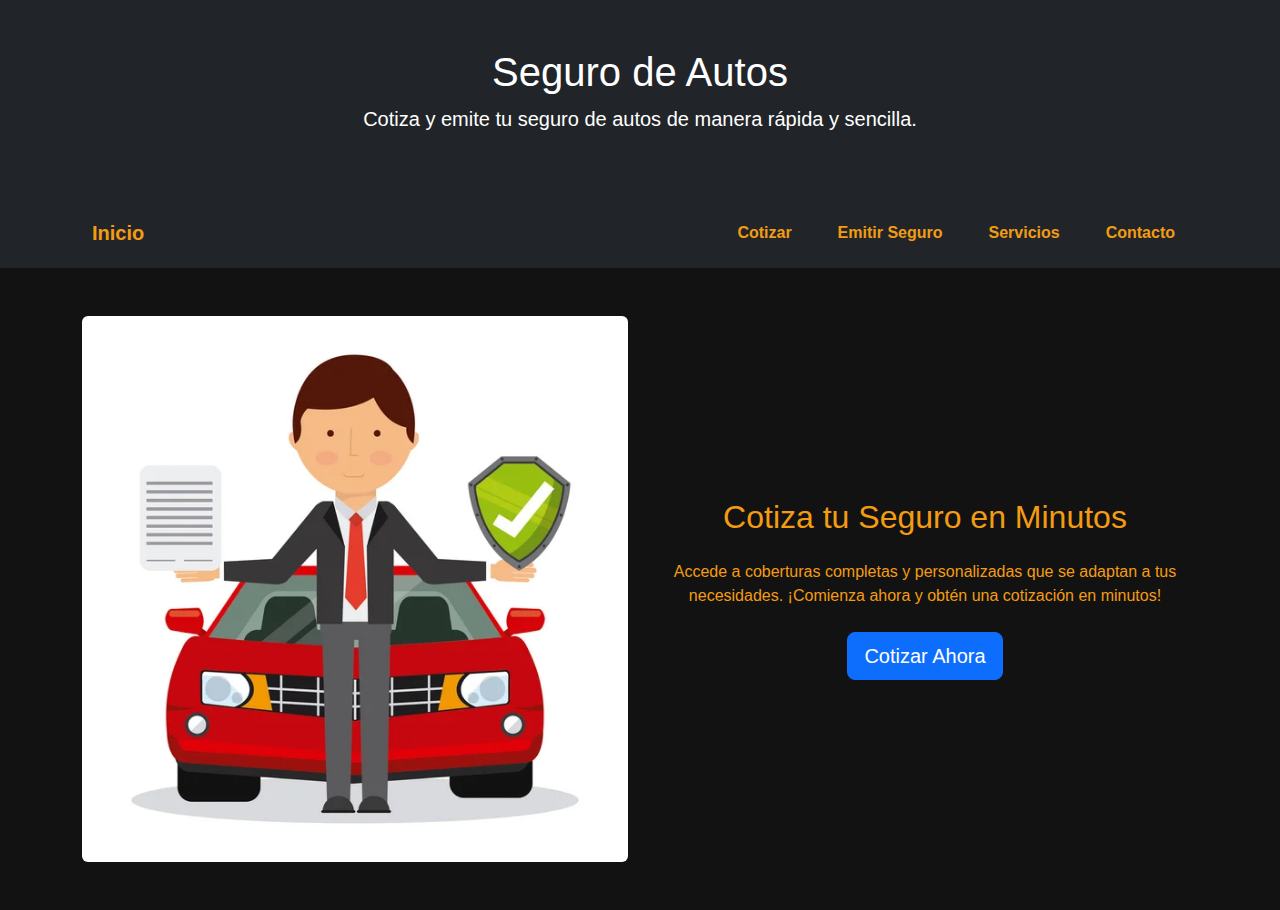
<file: index.html>
<!DOCTYPE html>
<html lang="es">
<head>
    <meta charset="UTF-8">
    <meta name="viewport" content="width=device-width, initial-scale=1.0">
    <title>Inicio - Seguro de Autos</title>
    <!-- Agregando Bootstrap -->
    <link rel="stylesheet" href="https://cdn.jsdelivr.net/npm/bootstrap@5.3.0/dist/css/bootstrap.min.css">
    <link rel="stylesheet" href="styles.css">
</head>
<body>
    <header class="bg-dark text-white text-center py-5">
        <h1>Seguro de Autos</h1>
        <p class="lead">Cotiza y emite tu seguro de autos de manera rápida y sencilla.</p>
    </header>
    <nav class="navbar navbar-expand-lg navbar-dark bg-dark">
        <div class="container">
            <a class="navbar-brand" href="index.html">Inicio</a>
            <button class="navbar-toggler" type="button" data-bs-toggle="collapse" data-bs-target="#navbarNav" aria-controls="navbarNav" aria-expanded="false" aria-label="Toggle navigation">
                <span class="navbar-toggler-icon"></span>
            </button>
            <div class="collapse navbar-collapse" id="navbarNav">
                <ul class="navbar-nav ms-auto">
                    <li class="nav-item"><a class="nav-link" href="cotizar.html">Cotizar</a></li>
                    <li class="nav-item"><a class="nav-link" href="emision.html">Emitir Seguro</a></li>
                    <li class="nav-item"><a class="nav-link" href="servicios.html">Servicios</a></li>
                    <li class="nav-item"><a class="nav-link" href="contacto.html">Contacto</a></li>
                </ul>
            </div>
        </div>
    </nav>
    <section class="container text-center my-5">
        <div class="row align-items-center">
            <div class="col-md-6">
                <img src="img/auto_principal.jpg" alt="Auto asegurado" class="img-fluid rounded">
            </div>
            <div class="col-md-6">
                <h2 class="mb-4">Cotiza tu Seguro en Minutos</h2>
                <p class="mb-4">Accede a coberturas completas y personalizadas que se adaptan a tus necesidades. ¡Comienza ahora y obtén una cotización en minutos!</p>
                <a href="cotizar.html" class="btn btn-primary btn-lg">Cotizar Ahora</a>
            </div>
        </div>
    </section>
    <!-- Agregando Bootstrap JS -->
    <script src="https://cdn.jsdelivr.net/npm/bootstrap@5.3.0/dist/js/bootstrap.bundle.min.js"></script>
</body>
</html>
</file>
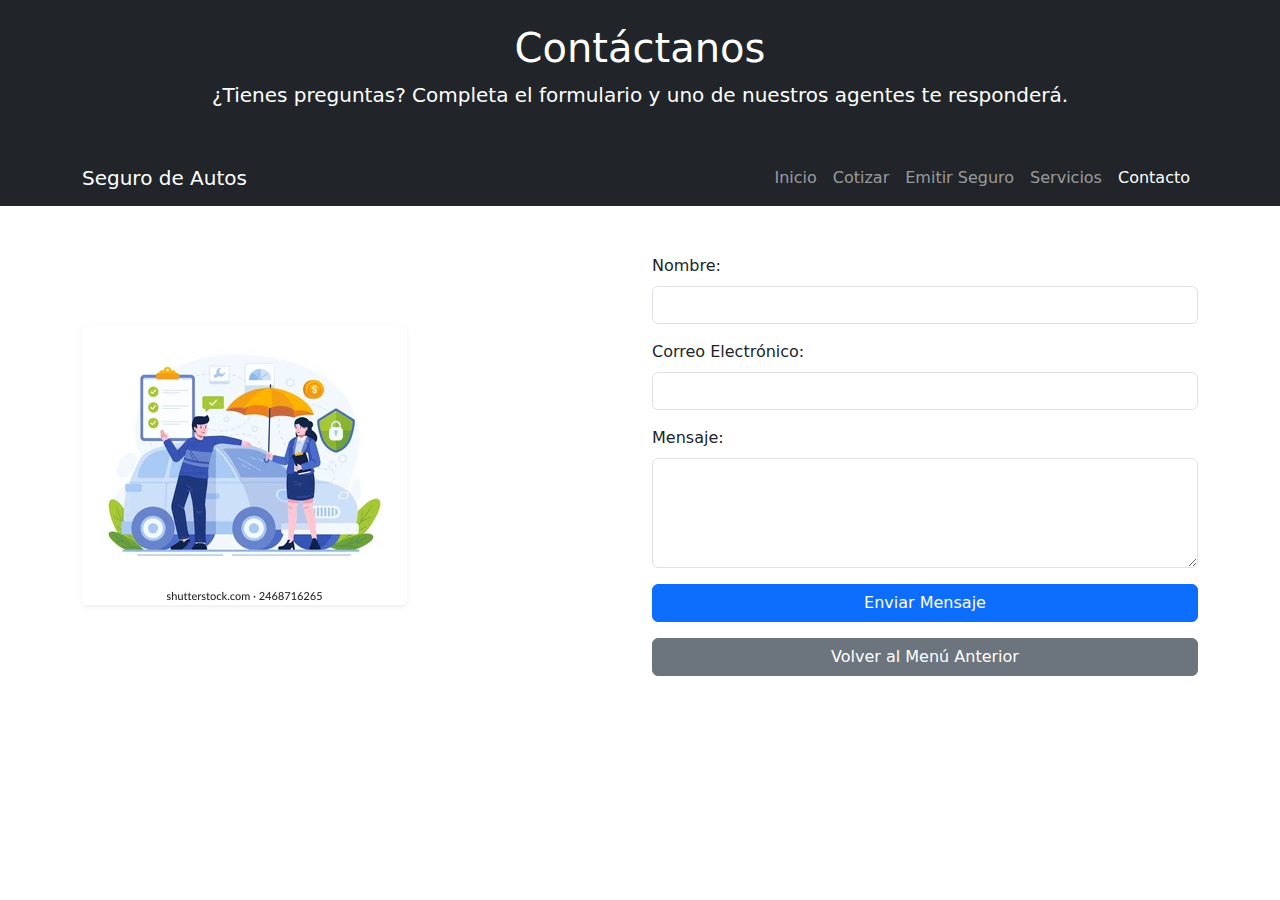
<file: contacto.html>
<!DOCTYPE html>
<html lang="es">
<head>
    <meta charset="UTF-8">
    <meta name="viewport" content="width=device-width, initial-scale=1.0">
    <title>Contacto - Seguro de Autos</title>
    <!-- Agregando Bootstrap -->
    <link rel="stylesheet" href="https://cdn.jsdelivr.net/npm/bootstrap@5.3.0/dist/css/bootstrap.min.css">
</head>
<body>
    <header class="bg-dark text-white text-center py-4">
        <h1>Contáctanos</h1>
        <p class="lead">¿Tienes preguntas? Completa el formulario y uno de nuestros agentes te responderá.</p>
    </header>
    <nav class="navbar navbar-expand-lg navbar-dark bg-dark">
        <div class="container">
            <a class="navbar-brand" href="index.html">Seguro de Autos</a>
            <button class="navbar-toggler" type="button" data-bs-toggle="collapse" data-bs-target="#navbarNav" aria-controls="navbarNav" aria-expanded="false" aria-label="Toggle navigation">
                <span class="navbar-toggler-icon"></span>
            </button>
            <div class="collapse navbar-collapse" id="navbarNav">
                <ul class="navbar-nav ms-auto">
                    <li class="nav-item"><a class="nav-link" href="index.html">Inicio</a></li>
                    <li class="nav-item"><a class="nav-link" href="cotizar.html">Cotizar</a></li>
                    <li class="nav-item"><a class="nav-link" href="emision.html">Emitir Seguro</a></li>
                    <li class="nav-item"><a class="nav-link" href="servicios.html">Servicios</a></li>
                    <li class="nav-item"><a class="nav-link active" href="contacto.html">Contacto</a></li>
                </ul>
            </div>
        </div>
    </nav>
    <section class="container my-5">
        <div class="row align-items-center">
            <div class="col-md-6 mb-4 mb-md-0">
                <img src="img/contacto_auto.jpg" alt="Contacto de seguro de auto" class="img-fluid rounded shadow-sm">
            </div>
            <div class="col-md-6">
                <form action="envio.html" method="post">
                    <div class="mb-3">
                        <label for="nombre" class="form-label">Nombre:</label>
                        <input type="text" id="nombre" name="nombre" class="form-control" required>
                    </div>
                    <div class="mb-3">
                        <label for="email" class="form-label">Correo Electrónico:</label>
                        <input type="email" id="email" name="email" class="form-control" required>
                    </div>
                    <div class="mb-3">
                        <label for="mensaje" class="form-label">Mensaje:</label>
                        <textarea id="mensaje" name="mensaje" class="form-control" rows="4" required></textarea>
                    </div>
                    <button type="submit" class="btn btn-primary w-100">Enviar Mensaje</button>
                </form>
                <a href="index.html" class="btn btn-secondary mt-3 w-100">Volver al Menú Anterior</a>
            </div>
        </div>
    </section>
    <!-- Agregando Bootstrap JS -->
    <script src="https://cdn.jsdelivr.net/npm/bootstrap@5.3.0/dist/js/bootstrap.bundle.min.js"></script>
</body>
</html>
</file>
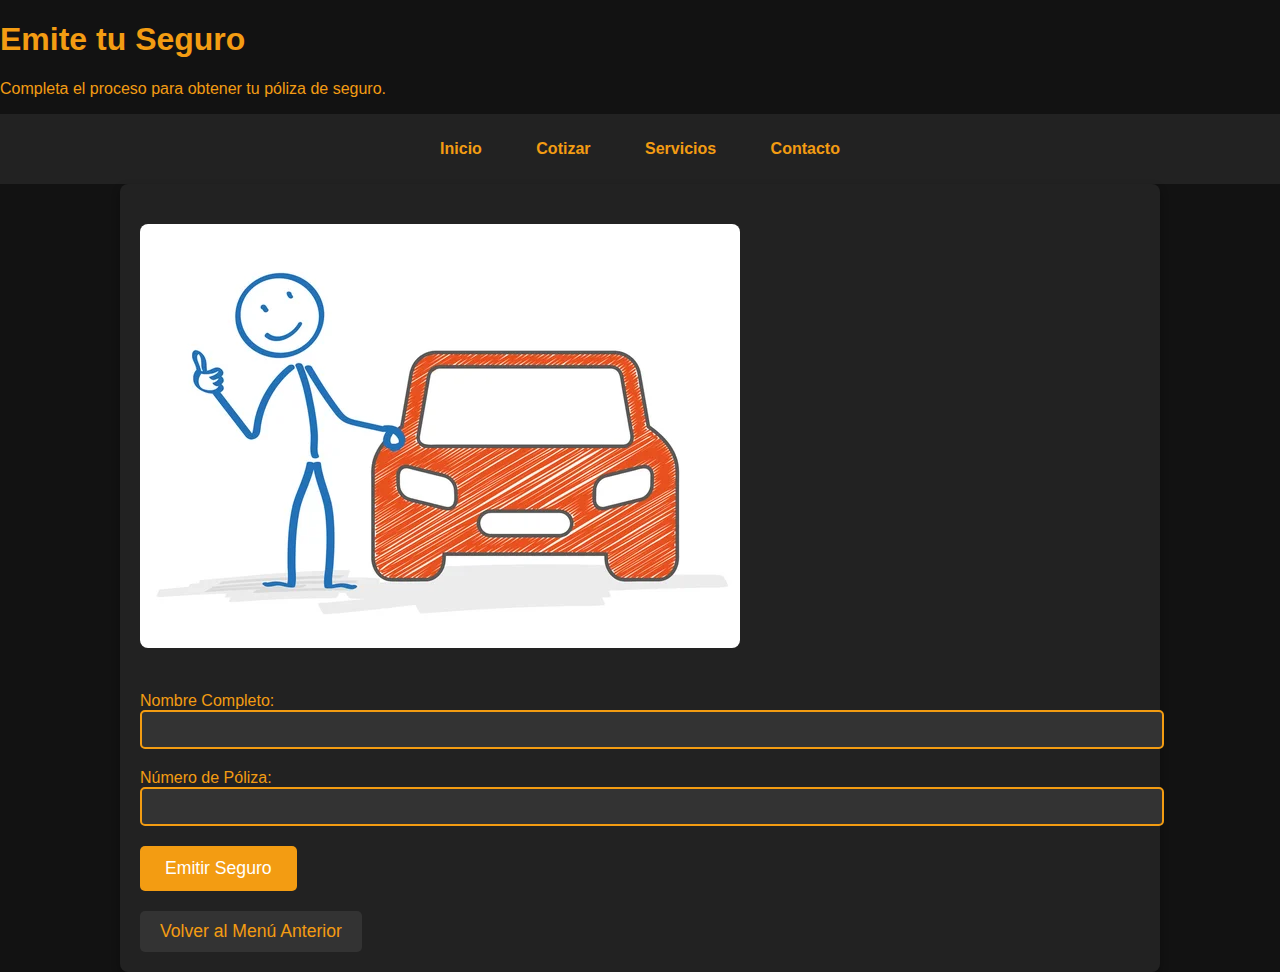
<file: emision.html>
<!DOCTYPE html>
<html lang="es">
<head>
    <meta charset="UTF-8">
    <meta name="viewport" content="width=device-width, initial-scale=1.0">
    <title>Emitir Seguro - Seguro de Autos</title>
    <link rel="stylesheet" href="styles.css">
</head>
<body>
    <header>
        <h1>Emite tu Seguro</h1>
        <p>Completa el proceso para obtener tu póliza de seguro.</p>
    </header>
    <nav class="navbar">
        <ul>
            <li><a href="index.html">Inicio</a></li>
            <li><a href="cotizar.html">Cotizar</a></li>
            <li><a href="servicios.html">Servicios</a></li>
            <li><a href="contacto.html">Contacto</a></li>
        </ul>
    </nav>
    <section class="issue-section">
        <img src="img/emision_auto.jpg" alt="Emisión de seguro de auto" class="section-image">
        <form action="confirmacion.html" method="post">
            <label for="nombre">Nombre Completo:</label>
            <input type="text" id="nombre" name="nombre" required>

            <label for="numero_poliza">Número de Póliza:</label>
            <input type="text" id="numero_poliza" name="numero_poliza" required>

            <button type="submit" class="button submit-button">Emitir Seguro</button>
        </form>
        <a href="index.html" class="button return-button">Volver al Menú Anterior</a>
    </section>
</body>
</html>
</file>
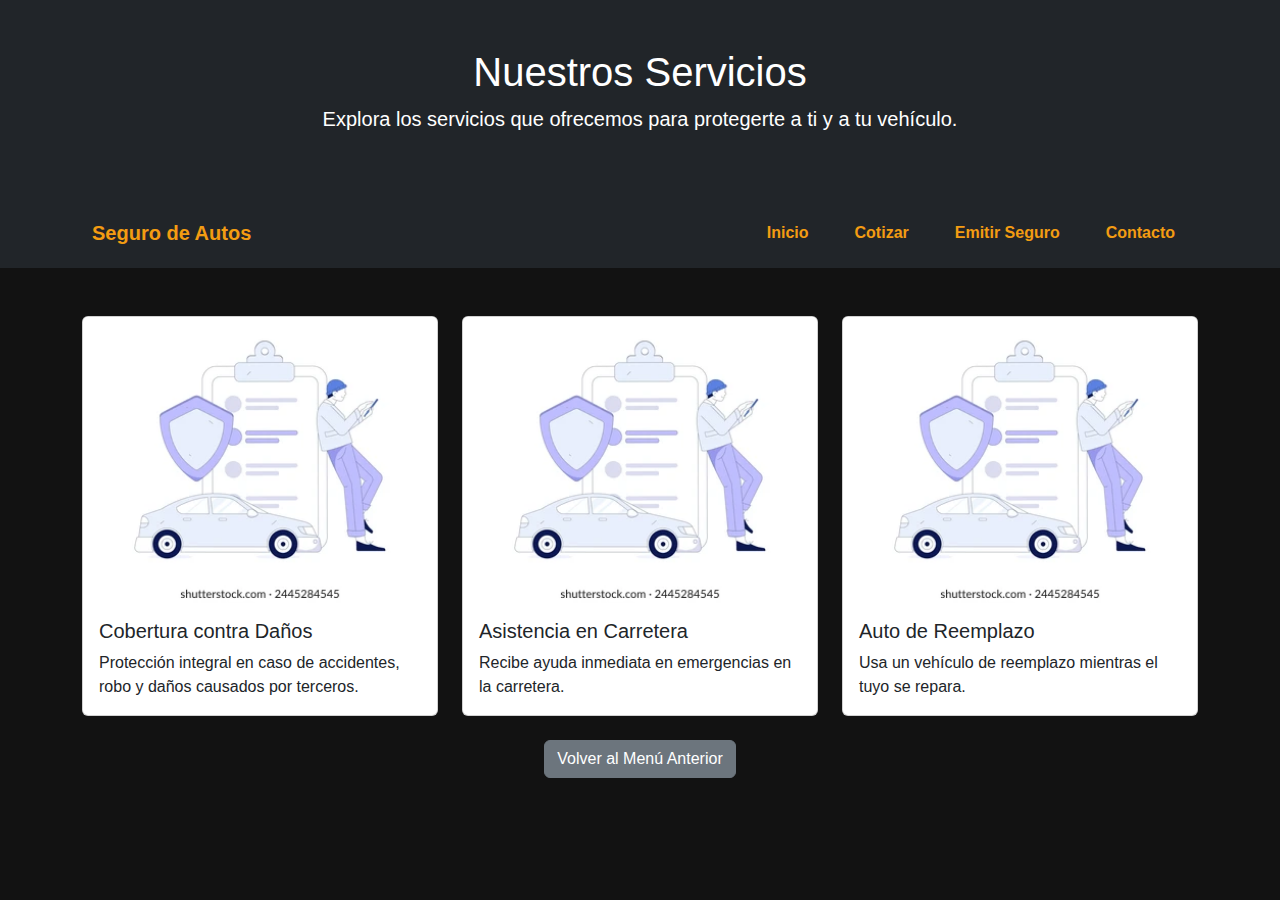
<file: servicios.html>
<!DOCTYPE html>
<html lang="es">
<head>
    <meta charset="UTF-8">
    <meta name="viewport" content="width=device-width, initial-scale=1.0">
    <title>Servicios - Seguro de Autos</title>
    <!-- Agregando Bootstrap -->
    <link rel="stylesheet" href="https://cdn.jsdelivr.net/npm/bootstrap@5.3.0/dist/css/bootstrap.min.css">
    <link rel="stylesheet" href="styles.css">
</head>
<body>
    <header class="bg-dark text-white text-center py-5">
        <h1>Nuestros Servicios</h1>
        <p class="lead">Explora los servicios que ofrecemos para protegerte a ti y a tu vehículo.</p>
    </header>
    <nav class="navbar navbar-expand-lg navbar-dark bg-dark">
        <div class="container">
            <a class="navbar-brand" href="index.html">Seguro de Autos</a>
            <button class="navbar-toggler" type="button" data-bs-toggle="collapse" data-bs-target="#navbarNav" aria-controls="navbarNav" aria-expanded="false" aria-label="Toggle navigation">
                <span class="navbar-toggler-icon"></span>
            </button>
            <div class="collapse navbar-collapse" id="navbarNav">
                <ul class="navbar-nav ms-auto">
                    <li class="nav-item"><a class="nav-link" href="index.html">Inicio</a></li>
                    <li class="nav-item"><a class="nav-link" href="cotizar.html">Cotizar</a></li>
                    <li class="nav-item"><a class="nav-link" href="emision.html">Emitir Seguro</a></li>
                    <li class="nav-item"><a class="nav-link" href="contacto.html">Contacto</a></li>
                </ul>
            </div>
        </div>
    </nav>
    <section class="container my-5">
        <div class="row">
            <div class="col-md-4">
                <div class="card">
                    <img src="img/servicios_auto.jpg" class="card-img-top" alt="Cobertura contra daños">
                    <div class="card-body">
                        <h5 class="card-title">Cobertura contra Daños</h5>
                        <p class="card-text">Protección integral en caso de accidentes, robo y daños causados por terceros.</p>
                    </div>
                </div>
            </div>
            <div class="col-md-4">
                <div class="card">
                    <img src="img/servicios_auto.jpg" class="card-img-top" alt="Asistencia en carretera">
                    <div class="card-body">
                        <h5 class="card-title">Asistencia en Carretera</h5>
                        <p class="card-text">Recibe ayuda inmediata en emergencias en la carretera.</p>
                    </div>
                </div>
            </div>
            <div class="col-md-4">
                <div class="card">
                    <img src="img/servicios_auto.jpg" class="card-img-top" alt="Auto de reemplazo">
                    <div class="card-body">
                        <h5 class="card-title">Auto de Reemplazo</h5>
                        <p class="card-text">Usa un vehículo de reemplazo mientras el tuyo se repara.</p>
                    </div>
                </div>
            </div>
        </div>
        <div class="text-center mt-4">
            <a href="index.html" class="btn btn-secondary">Volver al Menú Anterior</a>
        </div>
    </section>
    <!-- Agregando Bootstrap JS -->
    <script src="https://cdn.jsdelivr.net/npm/bootstrap@5.3.0/dist/js/bootstrap.bundle.min.js"></script>
</body>
</html>
</file>
<file: styles.css>
/* Estilo global */
body {
    font-family: Arial, sans-serif;
    background-color: #121212;
    color: #f39c12; /* Naranja */
    margin: 0;
    padding: 0;
}

/* Encabezado principal */
.main-header {
    text-align: center;
    background-color: #333;
    color: #f39c12;
    padding: 20px;
}

.intro-text {
    font-size: 1.2em;
    margin-top: 10px;
    color: #f39c12;
}

/* Navegación */
.navbar {
    background-color: #222;
    padding: 10px;
    text-align: center;
}

.navbar ul {
    list-style: none;
    padding: 0;
}

.navbar ul li {
    display: inline;
    margin: 0 15px;
}

.navbar a {
    text-decoration: none;
    color: #f39c12;
    font-weight: bold;
    padding: 10px;
    border-radius: 5px;
    transition: background-color 0.3s ease;
}

.navbar a:hover {
    background-color: #e67e22;
}

/* Sección Hero (Imagen principal) */
.hero-section {
    display: flex;
    align-items: center;
    justify-content: center;
    text-align: center;
    background-color: #f9f9f9;
    padding: 40px 20px;
    box-shadow: 0 4px 8px rgba(0, 0, 0, 0.1);
}

.hero-image {
    max-width: 90%; /* Ajusta el tamaño de la imagen */
    height: auto;
    border-radius: 8px;
    margin-bottom: 20px;
}

/* Imágenes de secciones */
.section-image {
    max-width: 80%; /* Reduzco el tamaño de las imágenes */
    height: auto;
    border-radius: 8px;
    margin: 20px 0;
}

/* Botones */
.button {
    background-color: #f39c12;
    color: white;
    padding: 12px 25px;
    border-radius: 5px;
    text-decoration: none;
    font-size: 1.1em;
    transition: background-color 0.3s ease;
}

.button:hover {
    background-color: #e67e22;
}

.return-button {
    display: inline-block;
    margin-top: 20px;
    background-color: #333;
    color: #f39c12;
    padding: 10px 20px;
    text-decoration: none;
    border-radius: 5px;
}

.return-button:hover {
    background-color: #e67e22;
}

/* Sección de Cotización */
.quote-section,
.issue-section,
.services-section,
.contact-section {
    max-width: 1000px;
    margin: auto;
    padding: 20px;
    background-color: #222;
    border-radius: 8px;
    box-shadow: 0 4px 8px rgba(0, 0, 0, 0.3);
}

form {
    margin-top: 20px;
}

input, textarea {
    width: 100%;
    padding: 10px;
    margin-bottom: 20px;
    border: 2px solid #f39c12;
    border-radius: 5px;
    background-color: #333;
    color: white;
}

button {
    background-color: #f39c12;
    border: none;
    padding: 12px 25px;
    font-size: 1.1em;
    color: white;
    border-radius: 5px;
    cursor: pointer;
}

button:hover {
    background-color: #e67e22;
}

/* Estilo para los servicios */
.service-item {
    background-color: #333;
    padding: 20px;
    margin: 10px 0;
    border-radius: 8px;
    box-shadow: 0 2px 4px rgba(0, 0, 0, 0.2);
}

.service-item h2 {
    color: #e67e22;
    font-size: 1.5em;
}

.service-item p {
    color: #f39c12;
}

/* Estilo de formulario de contacto */
.contact-form label {
    display: block;
    color: #e67e22;
    margin-bottom: 8px;
}

.contact-form textarea {
    width: 100%;
    height: 150px;
}

/* Animación en la imagen de la sección Hero */
.hero-text h2 {
    color: #f39c12;
    font-size: 2.5em;
}

.hero-text p {
    font-size: 1.2em;
    color: #f39c12;
}

.hero-button {
    background-color: #e67e22;
    padding: 15px 30px;
    font-size: 1.1em;
    border-radius: 5px;
    text-decoration: none;
    color: white;
    margin-top: 20px;
}

.hero-button:hover {
    background-color: #d35400;
}
/* Media Queries para pantallas pequeñas */
@media (max-width: 576px) {
    .hero-text h2 {
        font-size: 1.8em;
    }
    .hero-text p {
        font-size: 1em;
    }
    .navbar a {
        font-size: 0.9em;
    }
}

/* Media Queries para pantallas medianas */
@media (max-width: 768px) {
    .section-image {
        max-width: 90%;
    }
    .button {
        font-size: 1em;
    }
}
</file>
